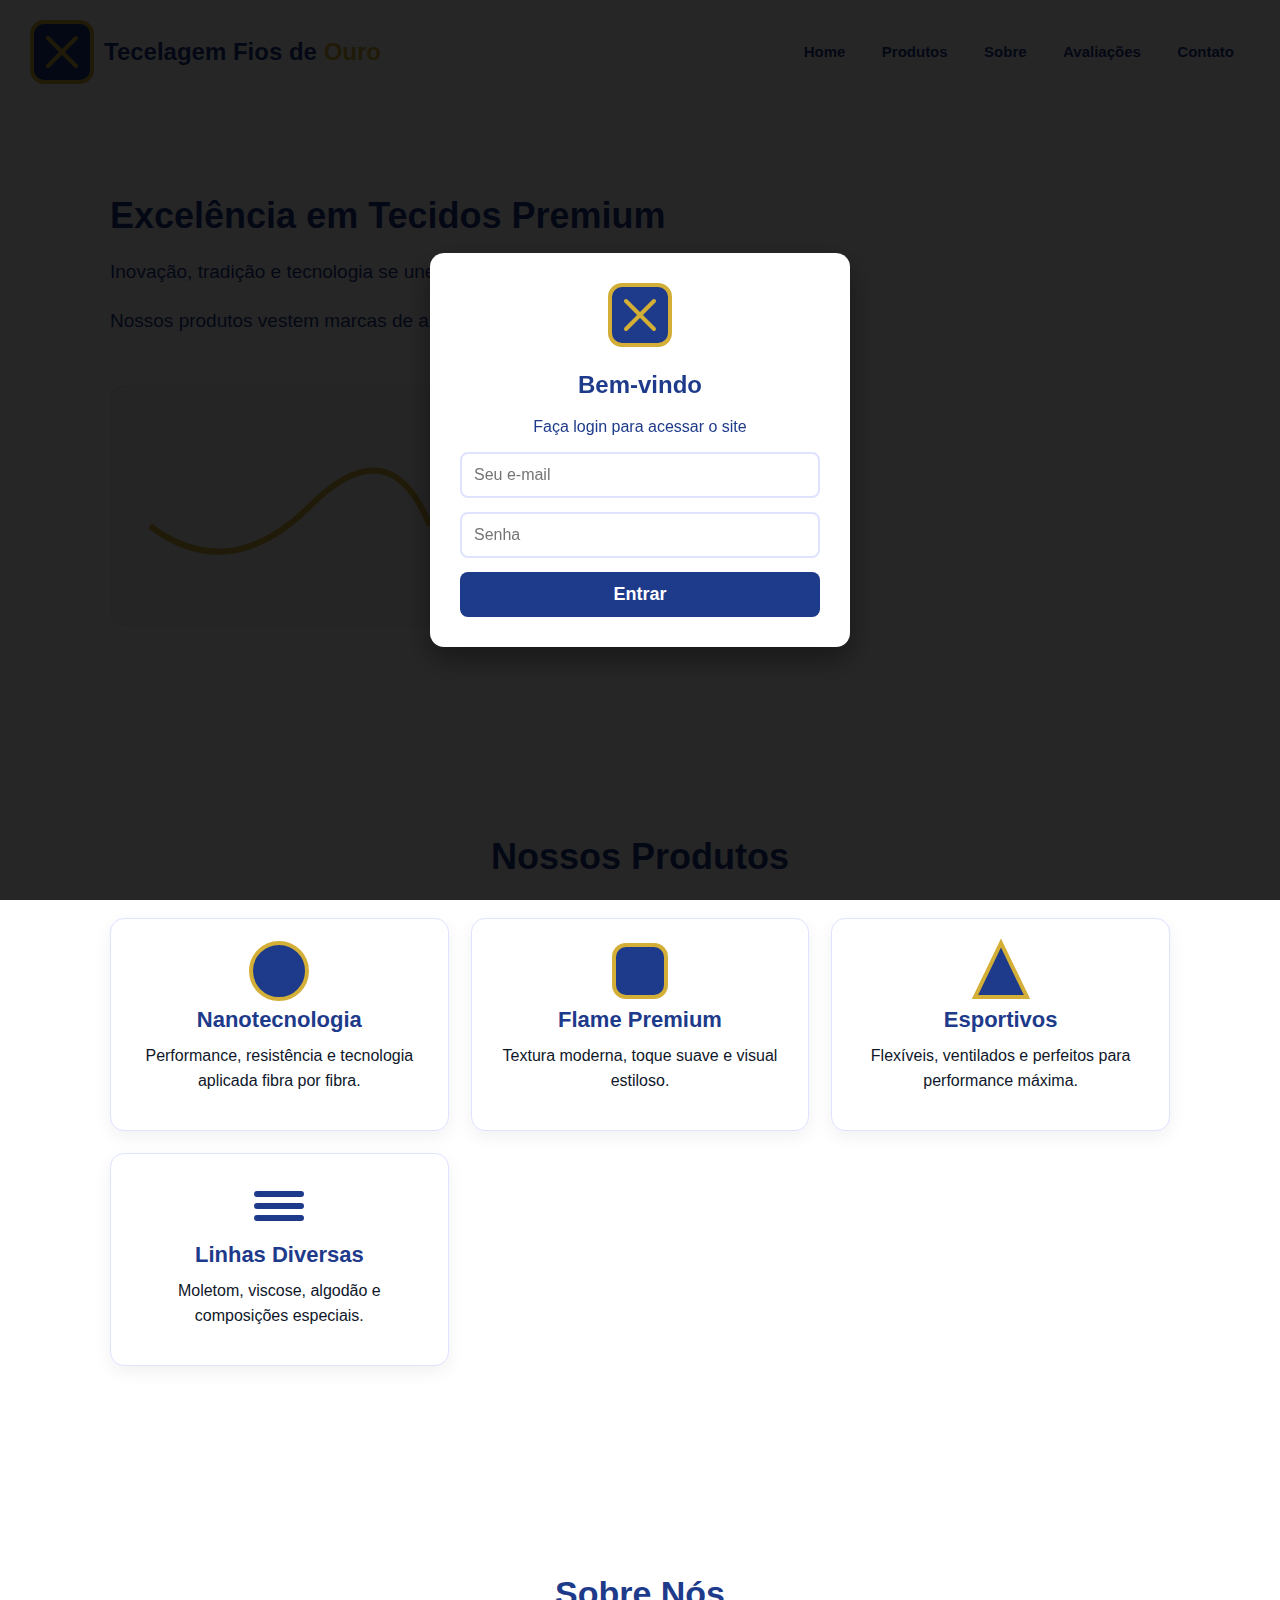
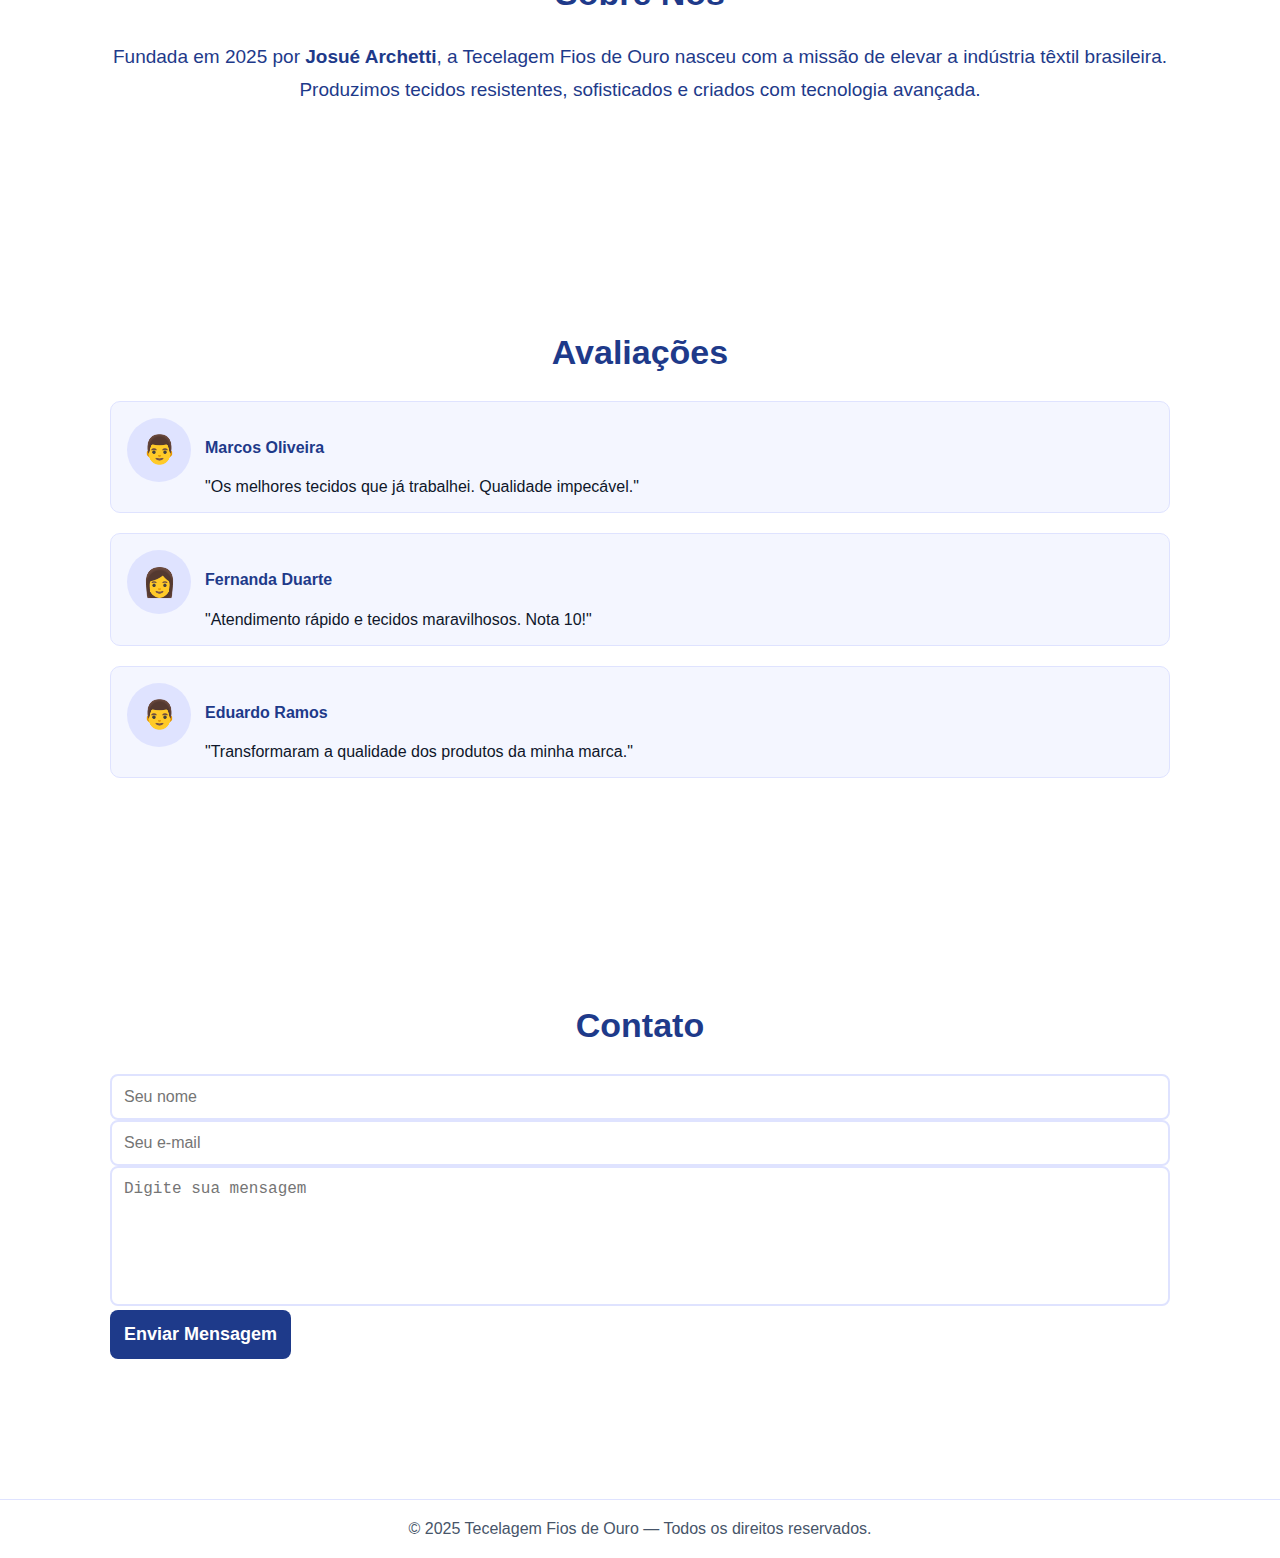
<file: index.html>
<!DOCTYPE html>
<html lang="pt-br">
<head>
  <meta charset="utf-8">
  <meta name="viewport" content="width=device-width, initial-scale=1">
  <title>Tecelagem Fios De Ouro</title>

  <style>
    :root{
      --bg:#ffffff;
      --accent:#1e3a8a;
      --gold:#d4af37;
      --text:#1e3a8a;
    }
    *{box-sizing:border-box}
    body{
      margin:0;
      font-family:Arial, Helvetica, sans-serif;
      color:var(--text);
      background:var(--bg);
      scroll-behavior:smooth;
    }

    /* LOGIN TELA CHEIA */
    #login-overlay{
      position:fixed;
      inset:0;
      background:rgba(0,0,0,0.85);
      display:flex;
      align-items:center;
      justify-content:center;
      z-index:9999;
    }
    .login-card{
      background:#fff;
      width:90%;
      max-width:420px;
      padding:30px;
      border-radius:14px;
      text-align:center;
      box-shadow:0 12px 30px rgba(0,0,0,0.4);
    }
    .login-card input{
      width:100%;
      padding:12px;
      margin-bottom:14px;
      border:2px solid #dfe3ff;
      border-radius:8px;
      font-size:16px;
    }
    .login-card button{
      width:100%;
      padding:12px;
      background:var(--accent);
      color:white;
      border:none;
      border-radius:8px;
      font-size:18px;
      font-weight:bold;
      cursor:pointer;
    }

    /* HEADER */
    .site-header{
      display:flex;
      align-items:center;
      justify-content:space-between;
      padding:20px 30px;
      border-bottom:1px solid #eef2ff;
      background:#fff;
      position:sticky;
      top:0;
      z-index:1000;
    }
    .brand{
      display:flex;
      align-items:center;
      gap:10px;
    }
    .brand h1{
      margin:0;
      font-size:24px;
      font-weight:800;
      color:var(--accent);
    }
    .brand h1 .gold{color:var(--gold)}

    .nav-btn{
      padding:10px 14px;
      text-decoration:none;
      border-radius:8px;
      border:2px solid transparent;
      color:var(--accent);
      font-weight:bold;
      font-size:15px;
    }
    .nav-btn:hover{
      background:var(--accent);
      color:#fff;
    }

    /* SECTIONS */
    section{
      padding:90px 20px;
      max-width:1100px;
      margin:auto;
    }

    /* HERO */
    .hero{
      display:flex;
      gap:30px;
      flex-wrap:wrap;
      align-items:center;
    }
    .hero-text h2{
      margin:0 0 20px;
      font-size:36px;
      color:var(--accent);
    }
    .hero-text p{
      font-size:19px;
      line-height:1.6;
    }

    /* PRODUTOS */
    .produtos h2{
      text-align:center;
      font-size:36px;
      margin-bottom:40px;
      color:var(--accent);
    }
    .grid{
      display:grid;
      grid-template-columns:repeat(auto-fit,minmax(260px,1fr));
      gap:22px;
    }
    .card{
      background:white;
      padding:20px;
      border-radius:14px;
      border:1px solid #dfe3ff;
      text-align:center;
      box-shadow:0 6px 18px rgba(0,0,0,0.06);
    }
    .card img{
      width:64px;
      height:64px;
      margin-bottom:10px;
    }
    .card h3{
      margin:0;
      font-size:22px;
      color:var(--accent);
    }
    .card p{
      margin-top:10px;
      line-height:1.6;
      font-size:16px;
      color:#0f172a;
    }

    /* AVALIAÇÕES */
    .review{
      display:flex;
      gap:14px;
      background:#f4f6ff;
      padding:16px;
      border-radius:10px;
      border:1px solid #dfe3ff;
      margin-bottom:20px;
    }
    .avatar{
      width:64px;
      height:64px;
      border-radius:50%;
      background:#dfe3ff;
      display:flex;
      align-items:center;
      justify-content:center;
      color:var(--accent);
      font-size:28px;
    }
    .review p{
      margin:4px 0 0;
      font-size:16px;
      color:#0f172a;
    }

    /* CONTATO */
    form input,form textarea{
      padding:12px;
      border:2px solid #dfe3ff;
      border-radius:8px;
      font-size:16px;
      width:100%;
    }
    form textarea{
      min-height:140px;
      resize:none;
    }
    .btn-send{
      padding:14px;
      background:var(--accent);
      color:white;
      font-weight:bold;
      border:none;
      border-radius:8px;
      font-size:18px;
      cursor:pointer;
    }

    footer{
      margin-top:50px;
      padding:20px;
      text-align:center;
      border-top:1px solid #dfe3ff;
      color:#475569;
    }
  </style>

  <script>
    function entrarSite(){
      document.getElementById("login-overlay").style.display="none";
    }
  </script>

</head>
<body>


<!-- LOGIN PRIMEIRO -->
<div id="login-overlay">
  <div class="login-card">

    <!-- LOGO SVG 64PX -->
    <svg width="64" height="64" viewBox="0 0 64 64">
      <rect x="2" y="2" width="60" height="60" rx="12" fill="#1e3a8a" stroke="#d4af37" stroke-width="4"/>
      <path d="M18 18 L46 46" stroke="#d4af37" stroke-width="4" stroke-linecap="round"/>
      <path d="M46 18 L18 46" stroke="#d4af37" stroke-width="4" stroke-linecap="round"/>
    </svg>

    <h2>Bem-vindo</h2>
    <p>Faça login para acessar o site</p>

    <input type="email" placeholder="Seu e-mail">
    <input type="password" placeholder="Senha">
    <button onclick="entrarSite()">Entrar</button>
  </div>
</div>



<!-- HEADER DO SITE -->
<header class="site-header">
  <div class="brand">
    <svg class="logo-64-inline" width="64" height="64" viewBox="0 0 64 64">
      <rect x="2" y="2" width="60" height="60" rx="12" fill="#1e3a8a" stroke="#d4af37" stroke-width="4"/>
      <path d="M18 18 L46 46" stroke="#d4af37" stroke-width="4" stroke-linecap="round"/>
      <path d="M46 18 L18 46" stroke="#d4af37" stroke-width="4" stroke-linecap="round"/>
    </svg>

    <h1>Tecelagem Fios de <span class="gold">Ouro</span></h1>
  </div>

  <nav>
    <a class="nav-btn" href="#home">Home</a>
    <a class="nav-btn" href="#produtos">Produtos</a>
    <a class="nav-btn" href="#sobre">Sobre</a>
    <a class="nav-btn" href="#avaliacoes">Avaliações</a>
    <a class="nav-btn" href="#contato">Contato</a>
  </nav>
</header>



<!-- HOME -->
<section id="home">
  <div class="hero">
    <div class="hero-text">
      <h2>Excelência em Tecidos Premium</h2>
      <p>Inovação, tradição e tecnologia se unem para criar tecidos únicos.</p>
      <p>Nossos produtos vestem marcas de alto padrão e fornecem desempenho superior.</p>
    </div>

    <svg class="hero-art" width="360" height="240">
      <rect width="100%" height="100%" fill="#f3f6ff" stroke="#dfe3ff" rx="14"/>
      <path d="M40 140 Q120 200 200 120 T320 140" fill="none" stroke="#d4af37" stroke-width="6"/>
    </svg>
  </div>
</section>



<!-- PRODUTOS -->
<section id="produtos" class="produtos">
  <h2>Nossos Produtos</h2>

  <div class="grid">

    <div class="card">
      <svg width="64" height="64">
        <circle cx="32" cy="32" r="28" fill="#1e3a8a" stroke="#d4af37" stroke-width="4"/>
      </svg>
      <h3>Nanotecnologia</h3>
      <p>Performance, resistência e tecnologia aplicada fibra por fibra.</p>
    </div>

    <div class="card">
      <svg width="64" height="64">
        <rect x="6" y="6" width="52" height="52" rx="12" fill="#1e3a8a" stroke="#d4af37" stroke-width="4"/>
      </svg>
      <h3>Flame Premium</h3>
      <p>Textura moderna, toque suave e visual estiloso.</p>
    </div>

    <div class="card">
      <svg width="64" height="64">
        <polygon points="32,4 58,58 6,58" fill="#1e3a8a" stroke="#d4af37" stroke-width="4"/>
      </svg>
      <h3>Esportivos</h3>
      <p>Flexíveis, ventilados e perfeitos para performance máxima.</p>
    </div>

    <div class="card">
      <svg width="64" height="64">
        <path d="M10 20 L54 20 M10 32 L54 32 M10 44 L54 44"
        stroke="#1e3a8a" stroke-width="6" stroke-linecap="round"/>
      </svg>
      <h3>Linhas Diversas</h3>
      <p>Moletom, viscose, algodão e composições especiais.</p>
    </div>

  </div>
</section>



<!-- SOBRE -->
<section id="sobre">
  <h2 style="text-align:center;font-size:34px;color:var(--accent)">Sobre Nós</h2>
  <p style="text-align:center;font-size:19px;line-height:1.7;margin-top:20px">
    Fundada em 2025 por <b>Josué Archetti</b>, a Tecelagem Fios de Ouro nasceu com a missão de elevar a indústria têxtil brasileira.
    Produzimos tecidos resistentes, sofisticados e criados com tecnologia avançada.
  </p>
</section>



<!-- AVALIAÇÕES -->
<section id="avaliacoes">
  <h2 style="text-align:center;font-size:34px;color:var(--accent)">Avaliações</h2>

  <div class="review">
    <div class="avatar">👨</div>
    <div>
      <h4>Marcos Oliveira</h4>
      <p>"Os melhores tecidos que já trabalhei. Qualidade impecável."</p>
    </div>
  </div>

  <div class="review">
    <div class="avatar">👩</div>
    <div>
      <h4>Fernanda Duarte</h4>
      <p>"Atendimento rápido e tecidos maravilhosos. Nota 10!"</p>
    </div>
  </div>

  <div class="review">
    <div class="avatar">👨</div>
    <div>
      <h4>Eduardo Ramos</h4>
      <p>"Transformaram a qualidade dos produtos da minha marca."</p>
    </div>
  </div>
</section>



<!-- CONTATO -->
<section id="contato">
  <h2 style="text-align:center;font-size:34px;color:var(--accent)">Contato</h2>

  <form>
    <input type="text" placeholder="Seu nome">
    <input type="email" placeholder="Seu e-mail">
    <textarea placeholder="Digite sua mensagem"></textarea>
    <button class="btn-send">Enviar Mensagem</button>
  </form>
</section>



<footer>
  © 2025 Tecelagem Fios de Ouro — Todos os direitos reservados.
</footer>

</body>
</html>
</file>
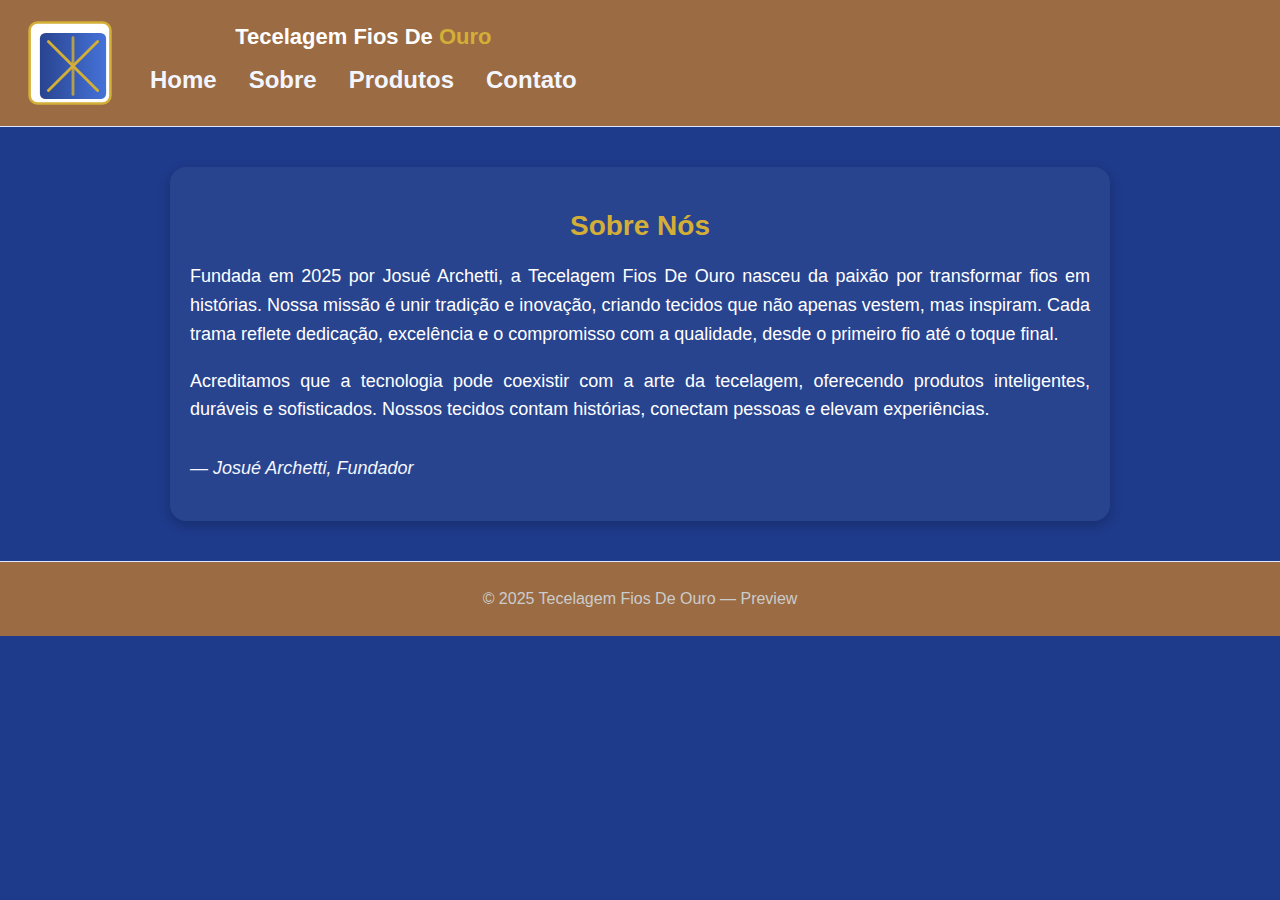
<file: sobre.html>
<!DOCTYPE html>
<html lang="pt-br">
<head>
  <meta charset="utf-8">
  <meta name="viewport" content="width=device-width, initial-scale=1">
  <title>Sobre - Tecelagem Fios De Ouro</title>
  <link rel="stylesheet" href="style.css">
  <style>
    :root{
      --bg:#1e3a8a;
      --accent:#f3f6ff;
      --gold:#d4af37;
      --text:#ffffff;
    }
    body{
      margin:0;
      font-family:Arial, Helvetica, sans-serif;
      background:var(--bg);
      color:var(--text);
    }
    .site-header{
      display:flex;
      align-items:center;
      gap:18px;
      padding:20px;
      border-bottom:1px solid #dfe8ff;
    }
    .logo-side{
      flex:0 0 100px;
      display:flex;
      align-items:center;
      justify-content:center;
    }
    .title-area{text-align:center;}
    .title-area h1{margin:0;font-size:22px;}
    .title-area .gold{color:var(--gold); font-weight:700;}
    .main-nav{
      margin-top:8px;
      display:flex;
      gap:8px;
      justify-content:center;
    }
    .nav-btn{
      padding:6px 10px;
      text-decoration:none;
      border-radius:8px;
      color:var(--accent);
      border:2px solid transparent;
      font-weight:600;
    }
    .sobre-intro{
      max-width:900px;
      margin:40px auto;
      padding:20px;
      background:rgba(255,255,255,0.05);
      border-radius:16px;
      box-shadow:0 4px 12px rgba(0,0,0,0.2);
    }
    .sobre-intro h2{
      font-size:28px;
      color:var(--gold);
      text-align:center;
      margin-bottom:20px;
    }
    .sobre-intro p{
      font-size:18px;
      line-height:1.6;
      text-align:justify;
    }
    .founder{
      margin-top:30px;
      font-style:italic;
      text-align:center;
      font-size:16px;
      color:var(--accent);
    }
    .site-footer{
      text-align:center;
      padding:12px;
      border-top:1px solid #dfe8ff;
      color:#cccccc;
      margin-top:40px;
    }
    @media (max-width:600px){
      .site-header{flex-direction:column;text-align:center;}
      .logo-side{display:none;}
    }
  </style>
</head>
<body>
  <header class="site-header">
    <div class="logo-side">
      <svg class="logo-svg" viewBox="0 0 200 200" xmlns="http://www.w3.org/2000/svg" width="86" height="86">
        <defs>
          <linearGradient id="g1" x1="0" x2="1">
            <stop offset="0%" stop-color="#1e3a8a" />
            <stop offset="100%" stop-color="#3b6bd6" />
          </linearGradient>
        </defs>
        <rect x="6" y="6" width="188" height="188" rx="18" fill="#fff" stroke="#d4af37" stroke-width="6"/>
        <g transform="translate(30,30) scale(1.1)">
          <rect x="0" y="0" width="140" height="140" rx="12" fill="url(#g1)" opacity="0.95"/>
          <g stroke="#d4af37" stroke-width="6" stroke-linecap="round">
            <path d="M18 18 L122 122"/>
            <path d="M122 18 L18 122"/>
            <path d="M70 10 L70 130" stroke-opacity="0.8"/>
          </g>
        </g>
      </svg>
    </div>
    <div class="title-area">
      <h1>Tecelagem Fios De <span class="gold">Ouro</span></h1>
      <nav class="main-nav">
        <a class="nav-btn" href="index.html">Home</a>
        <a class="nav-btn" href="sobre.html">Sobre</a>
        <a class="nav-btn" href="#produtos">Produtos</a>
        <a class="nav-btn" href="#">Contato</a>
      </nav>
    </div>
  </header>

  <main>
    <section class="sobre-intro">
      <h2>Sobre Nós</h2>
      <p>
        Fundada em 2025 por Josué Archetti, a Tecelagem Fios De Ouro nasceu da paixão por transformar fios em histórias. 
        Nossa missão é unir tradição e inovação, criando tecidos que não apenas vestem, mas inspiram. Cada trama reflete 
        dedicação, excelência e o compromisso com a qualidade, desde o primeiro fio até o toque final.
      </p>
      <p>
        Acreditamos que a tecnologia pode coexistir com a arte da tecelagem, oferecendo produtos inteligentes, 
        duráveis e sofisticados. Nossos tecidos contam histórias, conectam pessoas e elevam experiências.
      </p>
      <p class="founder">— Josué Archetti, Fundador</p>
    </section>
  </main>

  <footer class="site-footer">
    <p>© 2025 Tecelagem Fios De Ouro — Preview</p>
  </footer>
</body>
</html>
</file>
<file: style.css>
body {
    margin: 0;
    font-family: Arial, sans-serif;
    background: #f6f3ef;
}

header {
    background: #9b6b43;
    color: white;
    padding: 25px;
    text-align: center;
    font-size: 24px;
    font-weight: bold;
}

.produtos {
    display: flex;
    justify-content: center;
    gap: 25px;
    padding: 40px;
    flex-wrap: wrap;
}

.item {
    background: white;
    padding: 20px;
    width: 260px;
    border-radius: 12px;
    box-shadow: 0 0 12px #0003;
    text-align: center;
}

.item img {
    width: 100%;
    border-radius: 10px;
    margin-bottom: 10px;
}

footer {
    background: #9b6b43;
    color: white;
    text-align: center;
    padding: 15px;
    margin-top: 20px;
}
</file>
